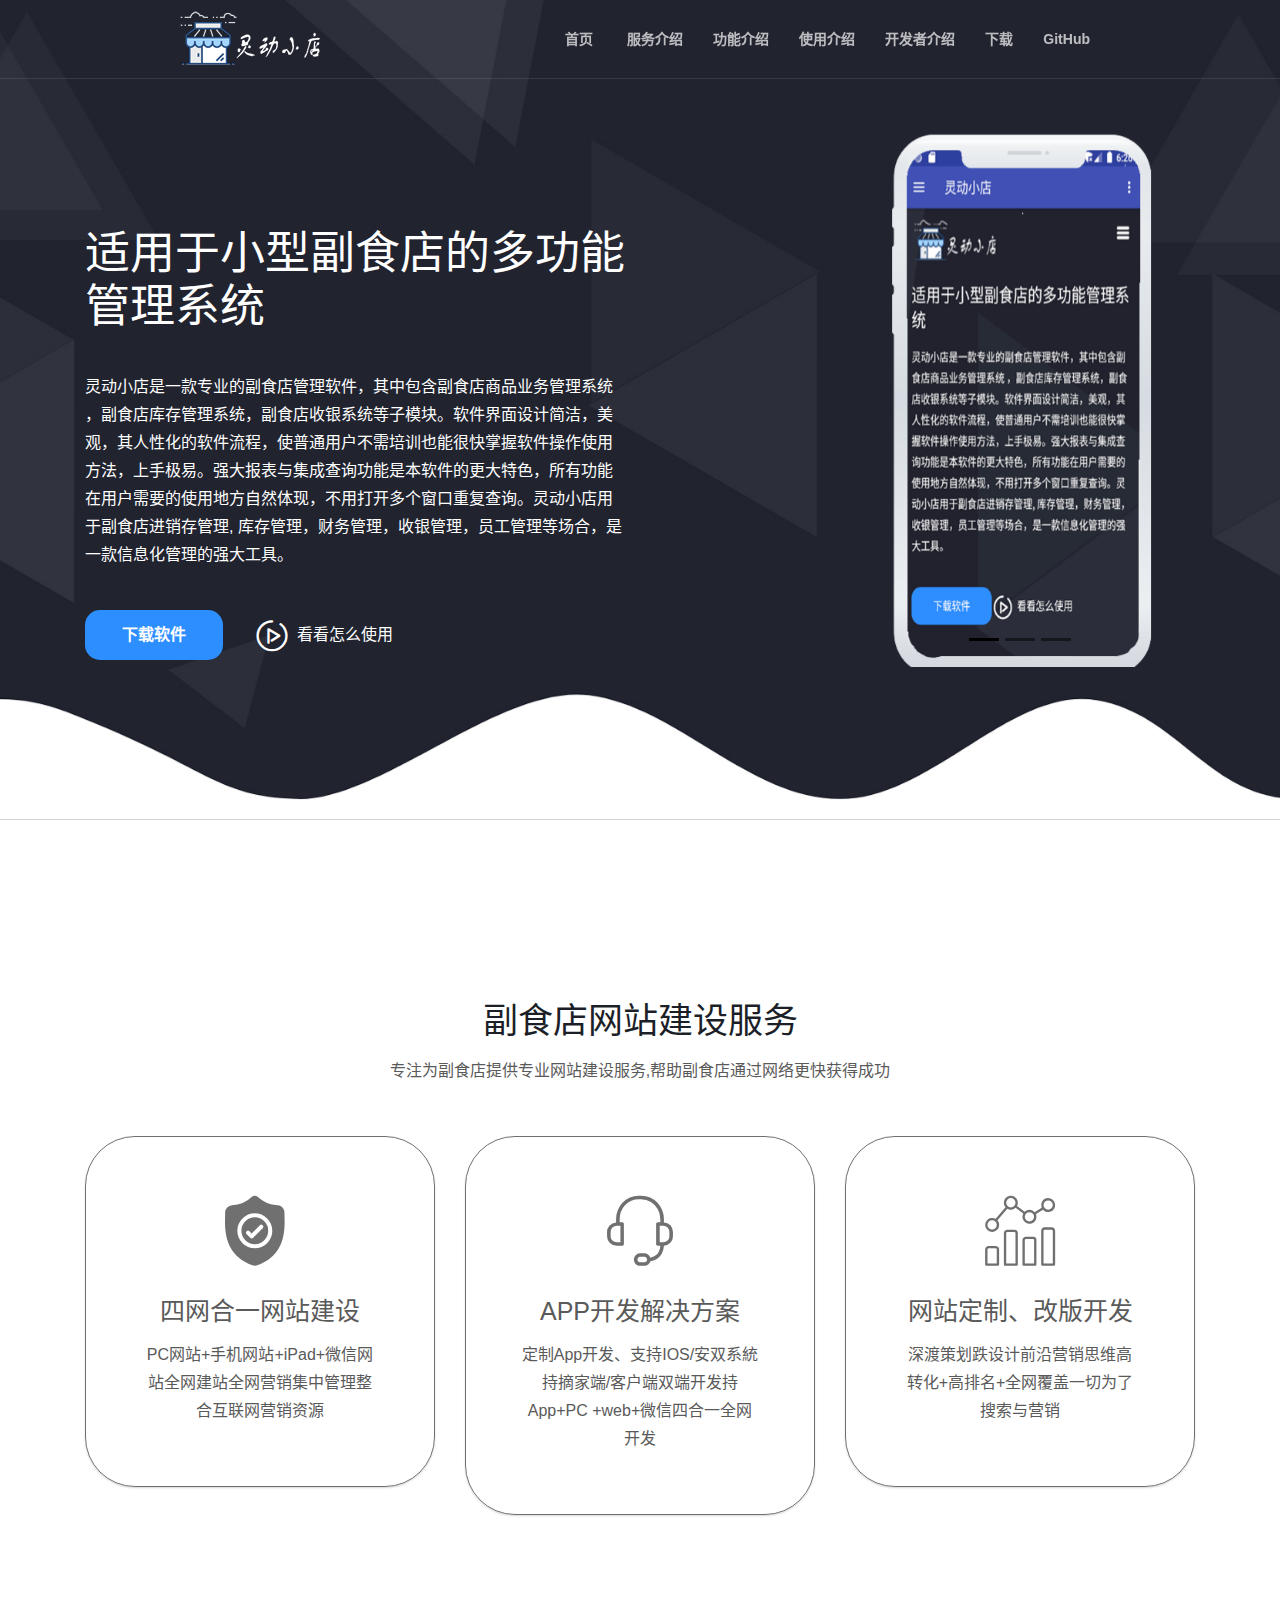
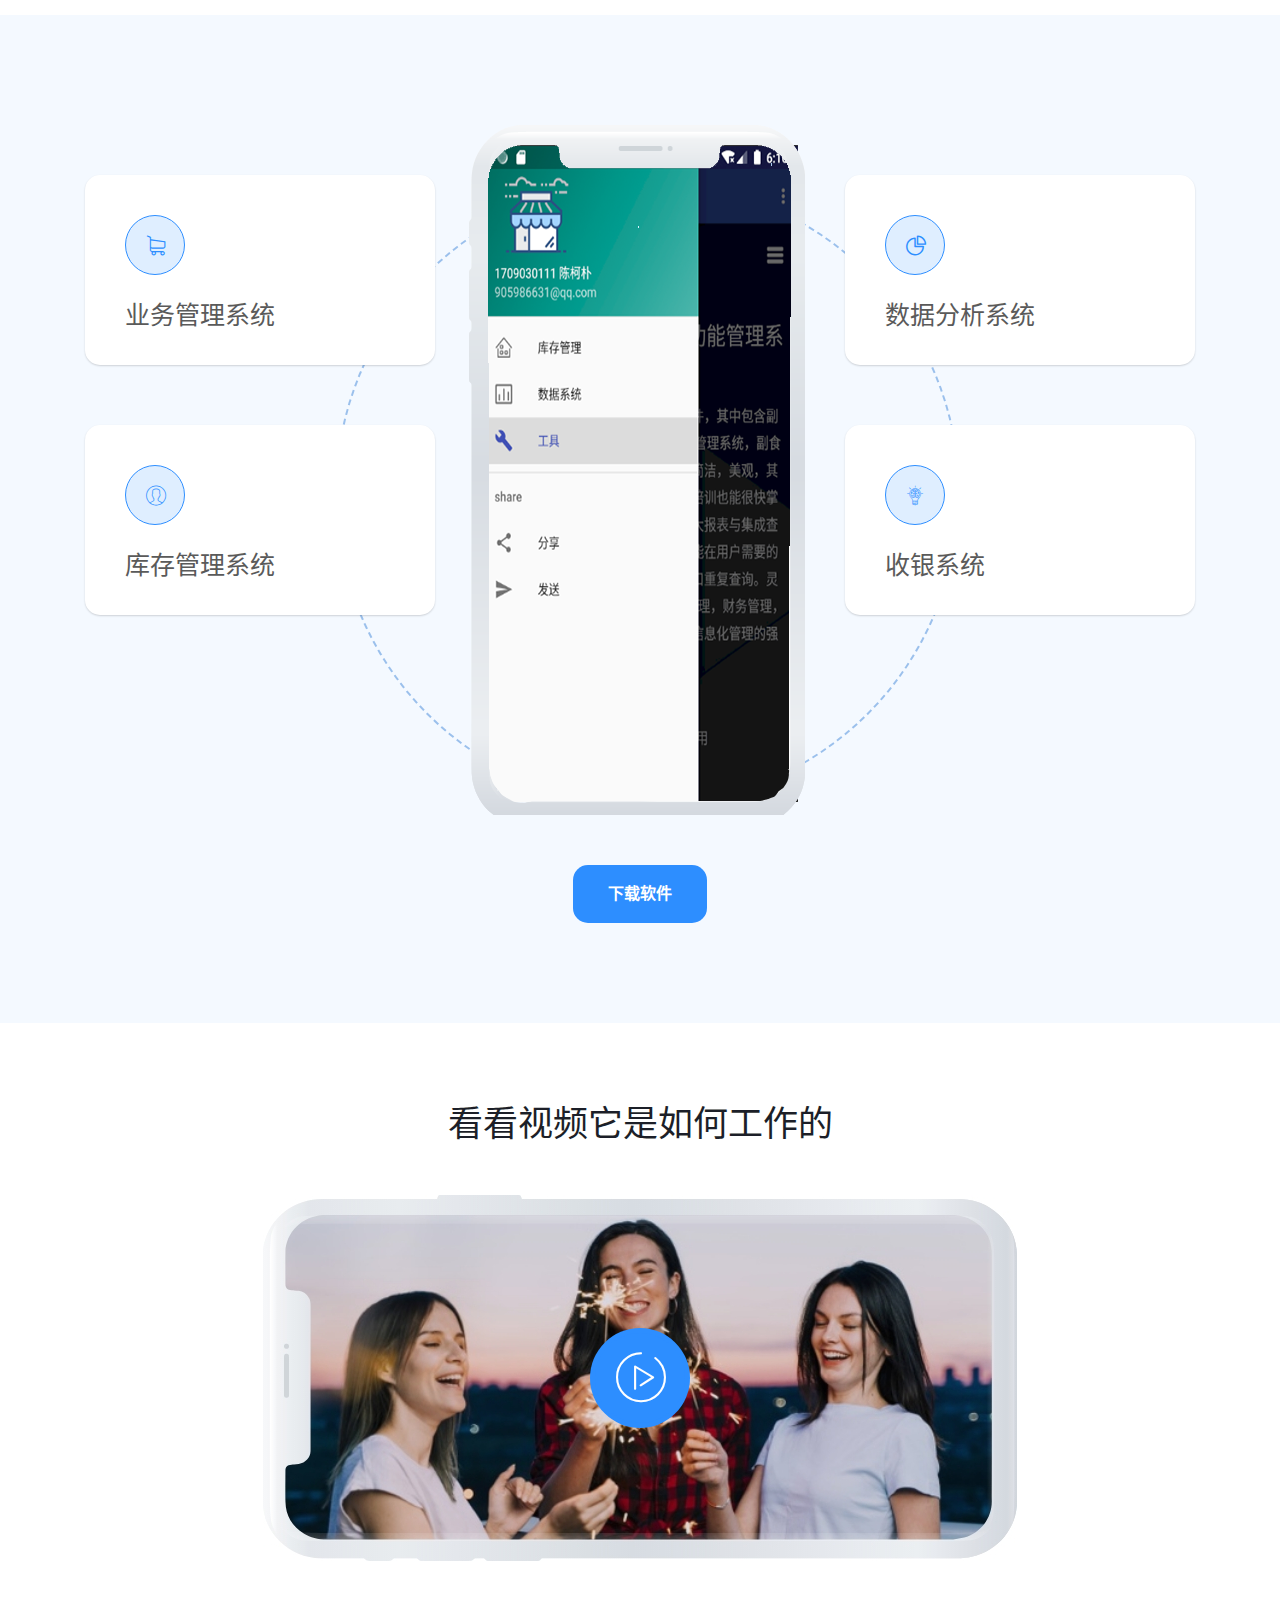
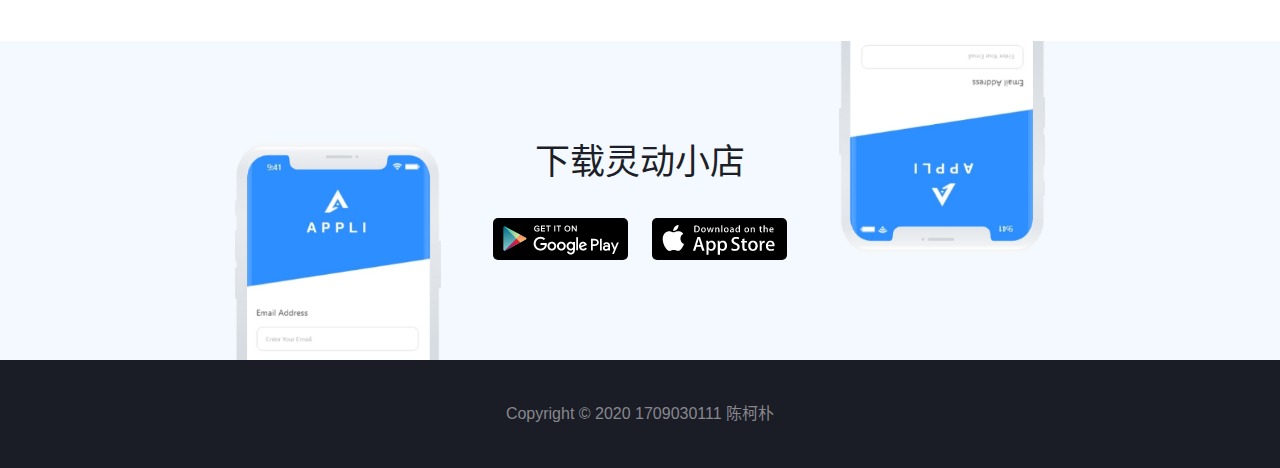
<file: SmartShopweb/index.html>
<!DOCTYPE html>
<html lang="ZH-cn">
<head>
    <meta charset="UTF-8">
    <meta name="viewport" content="width=device-width, initial-scale=1.0">
    <title>副食店商品管理系统 - 灵动小店</title>

    <link href="css/flaticon.css" rel="stylesheet">
    <link href="css/bootstrap.min.css" rel="stylesheet">
	<link href="css/style.css" rel="stylesheet">
	<link href="css/responsive.css" rel="stylesheet">
	<link href="fonts/icofont/icofont.min.css" rel="stylesheet">
</head>
<body>

<!-- 头部 Start -->
  <header id="header" class="fixed-top">
    <div class="container-fluid">
      <div class="row justify-content-center">
        <div class="col-xl-9 d-flex align-items-center justify-content-between">
         <div class="logo">
            <a href=""><img src="img/logo.png" alt=""></a>
        </div>
          <nav class="nav-menu d-none d-lg-block">
            <ul>
				<li><a href="#">&nbsp首页&nbsp</a></li>
                <li><a href="#service">服务介绍</a></li>
                <li><a href="#function">功能介绍</a></li>
				<li><a href="#use">使用介绍</a></li>
				<li><a href="#developer">开发者介绍</a></li>
                <li><a href="#download">下载</a></li>
                <li><a href="#support">GitHub</a></li>
            </ul>
          </nav><!-- .nav-menu -->

          <!-- <a href="#about" class="get-started-btn scrollto">Get Started</a> -->
        </div>
      </div>

    </div>
  </header>
<!-- 头部 End  -->

<!-- 简介 Start -->
<section class="hero-area">
	<div class="hero-area-wrap">
		<div class="container">
			<div class="row">
				<div class="col-md-6">
					<div class="hero-area-content"  style="margin-bottom: 100px;">
						<h1>适用于小型副食店的多功能管理系统</h1>
						<p>灵动小店是一款专业的副食店管理软件，其中包含副食店商品业务管理系统
							，副食店库存管理系统，副食店收银系统等子模块。软件界面设计简洁，美观，其人性化的软件流程，使普通用户不需培训也能很快掌握软件操作使用方法，上手极易。强大报表与集成查询功能是本软件的更大特色，所有功能在用户需要的使用地方自然体现，不用打开多个窗口重复查询。灵动小店用于副食店进销存管理,
							库存管理，财务管理，收银管理，员工管理等场合，是一款信息化管理的强大工具。</p>


						<div class="hero-area-btn">
							<a href="#download" class="default-btn">下载软件</a>
							<p><a href="#use" class="video-play"><i class="flaticon-circular"></i></a><a
									href="#use">看看怎么使用</a></p>
						</div>
					</div>
				</div>
				<div class="offset-md-2 col-md-4 text-center">
					<div class="hero-mobile">

						<div id="carouselExampleControls" class="carousel slide carousel-fade" data-ride="carousel">
							<ol class="carousel-indicators">
								<li data-target="#carouselExampleControls" data-slide-to="0" class="active"></li>
								<li data-target="#carouselExampleControls" data-slide-to="1"></li>
								<li data-target="#carouselExampleControls" data-slide-to="2"></li>
							  </ol>
							<div class="carousel-inner">
								<div class="carousel-item active">
									<img src="img/hero-mobile_1.png"  alt="...">
								</div>
								<div class="carousel-item">
									<img src="img/hero-mobile_2.png" alt="...">
								</div>
								<div class="carousel-item">
									<img src="img/hero-mobile_3.png" alt="...">
								</div>
							</div> 
						</div>
						<!-- <img src="img/hero-mobile.png" alt=""> -->
					</div>
				</div>
			</div>
		</div>
	</div>
</section>
<!-- 简介 End -->

<!--服务介绍 Start -->
<section id="service" class="service-area">
	<div class="container">
		<div class="row">
			<div class="col-md-12 text-center">
				<div class="service-content">
					<h2>副食店网站建设服务</h2>
					<p>专注为副食店提供专业网站建设服务,帮助副食店通过网络更快获得成功</p>
				</div>
			</div>
		</div>
		<div class="row">
			<div class="col-md-4 text-center">
				<div class="single-service-item">
					<div class="service-icon">
						<i class="flaticon-shield"></i>
					</div>
					<h3>四网合一网站建设</h3>
					<p>PC网站+手机网站+iPad+微信网站全网建站全网营销集中管理整合互联网营销资源</p>
				</div>
			</div>
			<div class="col-md-4 text-center">
				<div class="single-service-item">
					<div class="service-icon">
						<i class="flaticon-support"></i>
					</div>
					<h3>APP开发解决方案</h3>
					<p>定制App开发、支持IOS/安双系統持摘家端/客户端双端开发持App+PC +web+微信四合一全网开发</p>
				</div>
			</div>
			<div class="col-md-4 text-center">
				<div class="single-service-item">
					<div class="service-icon">
						<i class="flaticon-analytics"></i>
					</div>
					<h3>网站定制、改版开发</h3>
					<p>深渡策划跌设计前沿营销思维高转化+高排名+全网覆盖一切为了搜索与营销</p>
				</div>
			</div>
		</div>
	</div>
</section>
<!-- 服务介绍 End -->

<!-- 功能介绍 Start -->
<section id="function" class="feature-area">
	<div class="container">
		<div class="row">
			<div class="col-md-4">
				<div class="single-feature-box">
					<div class="feature-icon">
						<i class="flaticon-supermarket"></i>
					</div>
					<h3>业务管理系统</h3>
				</div>
				<div class="single-feature-box">
					<div class="feature-icon">
						<i class="flaticon-user"></i>
					</div>
					<h3>库存管理系统</h3>
				</div>
			</div>
			<div class="col-md-4">
				<div class="feature-mobile">
					<div class="feature-border"></div>
					<img src="img/feature-mobile.png" alt="">
				</div>
			</div>
			<div class="col-md-4">
				<div class="single-feature-box">
					<div class="feature-icon">
						<i class="flaticon-pie-chart"></i>
					</div>
					<h3>数据分析系统</h3>
				</div>
				<div class="single-feature-box">
					<div class="feature-icon">
						<i class="flaticon-brain"></i>
					</div>
					<h3>收银系统</h3>
				</div>
			</div>
		</div>
		<div class="row">
			<div class="col-md-4 offset-md-4 text-center">
				<div class="feature-btn">
					<a href="#download" class="default-btn">下载软件</a>
				</div>
			</div>
		</div>
	</div>
</section>
<!--功能介绍 End -->

<!-- 使用介绍 Start -->
<section id="use" class="video-area">
	<div class="container">
		<div class="row">
			<div class="col-md-12 text-center">
				<div class="video-heading">
					<h2>看看视频它是如何工作的</h2>
				</div>
			</div>
		</div>
		<div class="row">
			<div class="col-md-10 offset-md-1 text-center">
				<div class="video-mobile">
					<div class="video-mobile-wrap">

						<a href="img/video.mp4" class="mfp-iframe video-play-button"><i class="flaticon-circular"></i></a>
					</div>
				</div>
			</div>
		</div>
	</div>
</section>
<!-- 使用介绍 End -->

<!-- Download Area Start -->
<section id="download" class="download-area">
	<div class="container">
		<div class="row">
			<div class="col-md-6 offset-md-3 text-center">
				<div class="download-content">
					<h2>下载灵动小店</h2>

					<div class="downlaod-btn">
						<a href=""><img src="img/playstore.png" alt=""></a>
						<a href=""><img src="img/appstore.png" alt=""></a>
					</div>
				</div>
			</div>
		</div>
	</div>
</section>
<!-- Download Area End -->


<!-- foot Start -->
<div class="copyright-area">
	<div class="container">
		<div class="row">
			<div class="col-md-12 text-center">Copyright &copy; 2020 1709030111 陈柯朴</div>
		</div>
	</div>
</div>
<!-- foot End -->

	<script src="js/jquery.min.js"></script>
	<script src="js/jquery.easing/jquery.easing.min.js"></script>
    <script src="js/bootstrap.min.js"></script>
    <script src="js/main.js"></script>
</body>
</html>
</file>
<file: SmartShopweb/css/flaticon.css>
/*
  	Flaticon icon font: Flaticon
  	Creation date: 19/12/2019 13:19
  	*/

@font-face {
  font-family: "Flaticon";
  src: url("../fonts/Flaticon.eot");
  src: url("../fonts/Flaticon.eot?#iefix") format("embedded-opentype"),
       url("../fonts/Flaticon.woff2") format("woff2"),
       url("../fonts/Flaticon.woff") format("woff"),
       url("../fonts/Flaticon.ttf") format("truetype"),
       url("../fonts/Flaticon.svg#Flaticon") format("svg");
  font-weight: normal;
  font-style: normal;
}

@media screen and (-webkit-min-device-pixel-ratio:0) {
  @font-face {
    font-family: "Flaticon";
    src: url("./Flaticon.svg#Flaticon") format("svg");
  }
}

[class^="flaticon-"]:before, [class*=" flaticon-"]:before,
[class^="flaticon-"]:after, [class*=" flaticon-"]:after {   
  font-family: Flaticon;
        font-size: 20px;
font-style: normal;
margin-left: 20px;
}

.flaticon-paper-plane:before { content: "\f100"; }
.flaticon-shield:before { content: "\f101"; }
.flaticon-user:before { content: "\f102"; }
.flaticon-air-freight:before { content: "\f103"; }
.flaticon-startup:before { content: "\f104"; }
.flaticon-analytics:before { content: "\f105"; }
.flaticon-support:before { content: "\f106"; }
.flaticon-tick:before { content: "\f107"; }
.flaticon-cloud:before { content: "\f108"; }
.flaticon-supermarket-gift:before { content: "\f109"; }
.flaticon-right-quote:before { content: "\f10a"; }
.flaticon-supermarket:before { content: "\f10b"; }
.flaticon-network:before { content: "\f10c"; }
.flaticon-pie-chart:before { content: "\f10d"; }
.flaticon-brain:before { content: "\f10e"; }
.flaticon-circular:before { content: "\f10f"; }
.flaticon-play:before { content: "\f110"; }
</file>
<file: SmartShopweb/css/style.css>
/*--------------------------------------------------------------
  # Header
  --------------------------------------------------------------*/
#header {
	transition: all 0.5s;
	z-index: 997;
	border-bottom: 1px solid rgba(255, 255, 255, 0.1);
}

#header.header-scrolled, #header.header-inner-pages {
	background: rgba(40, 40, 40, 0.9);
}

#header .logo {
	font-size: 28px;
	margin: 0;
	padding: 0;
	line-height: 1;
	font-weight: 700;
	letter-spacing: 0.5px;
}

#header .logo a {
	color: #fff;
}

#header .logo img {
	max-height: 100%;
}

@media (max-width: 992px) {
	#header {
		border: 0;
		padding: 15px 0;
	}
}
  
  /*--------------------------------------------------------------
  # Navigation Menu
  --------------------------------------------------------------*/
  /* Desktop Navigation */
.nav-menu ul {
	margin: 0;
	padding: 0;
	list-style: none;
}

.nav-menu > ul {
	display: flex;
}

.nav-menu > ul > li {
	position: relative;
	white-space: nowrap;
	margin: 0 12px;
}

.nav-menu a {
	display: block;
	position: relative;
	color: rgba(255, 255, 255, 0.7);
	transition: 0.3s;
	font-size: 14px;
	padding: 25px 3px;
	font-weight: 600;
	font-family: "Open Sans", sans-serif;
}

.nav-menu > ul > li > a:before {
	content: "";
	position: absolute;
	width: 100%;
	height: 4px;
	bottom: -2px;
	left: 0;
	background-color: #009961;
	visibility: hidden;
	width: 0px;
	transition: all 0.3s ease-in-out 0s;
}

.nav-menu a:hover:before, .nav-menu li:hover > a:before, .nav-menu .active > a:before {
	visibility: visible;
	width: 100%;
}

.nav-menu a:hover, .nav-menu .active > a, .nav-menu li:hover > a {
	color: #fff;
}

.nav-menu .drop-down ul {
	display: block;
	position: absolute;
	left: 0;
	top: calc(100% + 30px);
	z-index: 99;
	opacity: 0;
	visibility: hidden;
	padding: 10px 0;
	background: #fff;
	box-shadow: 0px 0px 30px rgba(127, 137, 161, 0.25);
	transition: 0.3s;
	border-top: 2px solid #009961;
}

.nav-menu .drop-down:hover > ul {
	opacity: 1;
	top: 100%;
	visibility: visible;
}

.nav-menu .drop-down li {
	min-width: 180px;
	position: relative;
}

.nav-menu .drop-down ul a {
	padding: 10px 20px;
	font-size: 14px;
	font-weight: 500;
	text-transform: none;
	color: #282828;
}

.nav-menu .drop-down ul a:hover, .nav-menu .drop-down ul .active > a, .nav-menu .drop-down ul li:hover > a {
	color: #009961;
}

.nav-menu .drop-down > a:after {
	content: "\ea99";
	font-family: IcoFont;
	padding-left: 5px;
}

.nav-menu .drop-down .drop-down ul {
	top: 0;
	left: calc(100% - 30px);
}

.nav-menu .drop-down .drop-down:hover > ul {
	opacity: 1;
	top: 0;
	left: 100%;
}

.nav-menu .drop-down .drop-down > a {
	padding-right: 35px;
}

.nav-menu .drop-down .drop-down > a:after {
	content: "\eaa0";
	font-family: IcoFont;
	position: absolute;
	right: 15px;
}

@media (max-width: 1366px) {
	.nav-menu .drop-down .drop-down ul {
		left: -90%;
	}

	.nav-menu .drop-down .drop-down:hover > ul {
		left: -100%;
	}

	.nav-menu .drop-down .drop-down > a:after {
		content: "\ea9d";
	}
}
  
  /* Get Startet Button */
.get-started-btn {
	margin-left: 25px;
	background: #009961;
	color: #fff;
	border-radius: 50px;
	padding: 8px 25px 9px 25px;
	white-space: nowrap;
	transition: 0.3s;
	font-size: 14px;
	display: inline-block;
}

.get-started-btn:hover {
	background: #00b371;
	color: #fff;
}

@media (max-width: 992px) {
	.get-started-btn {
		margin: 0 48px 0 0;
		padding: 6px 18px;
	}
}
  
  /* Mobile Navigation */
.mobile-nav-toggle {
	position: fixed;
	right: 15px;
	top: 18px;
	z-index: 9998;
	border: 0;
	background: none;
	font-size: 24px;
	transition: all 0.4s;
	outline: none !important;
	line-height: 1;
	cursor: pointer;
	text-align: right;
}

.mobile-nav-toggle i {
	color: #fff;
}

.mobile-nav {
	position: fixed;
	top: 55px;
	right: 15px;
	bottom: 15px;
	left: 15px;
	z-index: 9999;
	overflow-y: auto;
	background: #fff;
	transition: ease-in-out 0.2s;
	opacity: 0;
	visibility: hidden;
	border-radius: 10px;
	padding: 10px 0;
}

.mobile-nav * {
	margin: 0;
	padding: 0;
	list-style: none;
}

.mobile-nav a {
	display: block;
	position: relative;
	color: #282828;
	padding: 10px 20px;
	font-weight: 500;
	outline: none;
}

.mobile-nav a:hover, .mobile-nav .active > a, .mobile-nav li:hover > a {
	color: #009961;
	text-decoration: none;
}

.mobile-nav .drop-down > a:after {
	content: "\ea99";
	font-family: IcoFont;
	padding-left: 10px;
	position: absolute;
	right: 15px;
}

.mobile-nav .active.drop-down > a:after {
	content: "\eaa1";
}

.mobile-nav .drop-down > a {
	padding-right: 35px;
}

.mobile-nav .drop-down ul {
	display: none;
	overflow: hidden;
}

.mobile-nav .drop-down li {
	padding-left: 20px;
}

.mobile-nav-overly {
	width: 100%;
	height: 100%;
	z-index: 9997;
	top: 0;
	left: 0;
	position: fixed;
	background: rgba(15, 15, 15, 0.6);
	overflow: hidden;
	display: none;
	transition: ease-in-out 0.2s;
}

.mobile-nav-active {
	overflow: hidden;
}

.mobile-nav-active .mobile-nav {
	opacity: 1;
	visibility: visible;
}

.mobile-nav-active .mobile-nav-toggle i {
	color: #fff;
}
  
  

/*--------------------------------------------------------------
# Sections General
--------------------------------------------------------------*/
section {
	padding: 80px 0;
	overflow: hidden;
}

.section-bg {
	background-color: #8fffd6;
}

.section-title {
	padding-bottom: 30px;
}

.section-title h2 {
	font-size: 32px;
	font-weight: bold;
	margin-bottom: 20px;
	padding-bottom: 20px;
	position: relative;
}

.section-title h2::after {
	content: '';
	position: absolute;
	display: block;
	width: 50px;
	height: 3px;
	background: #009961;
	bottom: 0;
	left: 0;
}

.section-title p {
	margin-bottom: 0;
	color: #777777;
	font-size: 15px;
}


a.default-btn {
	display: inline-block;
	background: #2D8EFF;
	color: #fff;
	font-weight: 600;
	padding: 11px 37px;
	border-radius: 15px;
	margin-top: 25px;
	transition: all .3s;
}

.hero-area-btn p {
	display: inline-block;
	cursor: pointer;
}

.video-play i:before {
	font-size: 30px;
	margin-left: 30px;
	margin-right: 10px;
	transition: all 2s;
}

.alignleft {
	float: left;
	margin-right: 15px;
}

.alignright {
	float: right;
	margin-left: 15px;
}

.aligncenter {
	display: block;
	margin: 0 auto 15px;
}

a:focus, input:focus, textarea:focus {
	outline: 0 solid
}

img {
	max-width: 100%;
	height: auto;
}

.carousel-item img{
    max-width: 75%;
	height: auto; 
}

.carousel-indicators li {
    box-sizing: content-box;
    -ms-flex: 0 1 auto;
    flex: 0 1 auto;
    width: 30px;
    height: 3px;
    margin-right: 3px;
    margin-left: 3px;
    text-indent: -999px;
    cursor: pointer;
    background-color: rgb(0, 0, 0);
    background-clip: padding-box;
    border-top: 10px solid transparent;
    border-bottom: 10px solid transparent;
    opacity: .5;
    transition: opacity .6s ease;
}

h1,
h2,
h3,
h4,
h5,
h6 {
	font-weight: 400;
	margin: 0;
}

body {
	font-family: 'Work Sans', sans-serif;
	font-size: 16px;
	color: #5A5A5A;
	line-height: 28px;
	font-weight: 300;
}

a:hover {
	text-decoration: none
}

.margin-60 {
	margin-top: 60px;
}

#preloader {
	position: fixed;
	top: 0;
	left: 0;
	right: 0;
	bottom: 0;
	background-color: #fff;
	z-index: 99999999999999;
	height: 100%;
}

#status {
	position: absolute;
	left: 50%;
	top: 50%;
	width: 150px;
	height: 150px;
	padding: 0;
	-webkit-transform: translate(-50%, -50%);
	transform: translate(-50%, -50%);
	z-index: 99999999999999;
}

#status img {
	height: 150px;
	width: 150px;
}

/* ================================
    *HEADER AREA CSS
================================ */

.main-header.header-absolute {
	position: absolute;
	width: 100%;
	z-index: 99;
	background: transparent;
}

.main-header {
	padding: 60px 0;
	background: #000;
}

.mainmenu {
	padding: 6px 0;
}

.mainmenu ul {
	padding: 0;
	margin: 0;
	list-style: none;
}

.mainmenu li {
	display: inline-block;
	padding: 0 13px;
}

.mainmenu li a {
	display: block;
	color: #fff;
	font-weight: 600;
	transition: all .3s;
}

.mainmenu li a:hover {
	border-bottom: 2px solid #2D8EFF;
}

/* ================================
    *HERO AREA CSS
================================ */

.hero-area {
	background-image: url(../img/hero-area-bg.jpg);
	height: 900px;
	width: 100%;
	background-size: cover;
	background-position: center;
	background-color: #ddd;
	position: relative;
	display: table;
}

.hero-area-wrap {
	display: table-cell;
    vertical-align: middle; 
	border-bottom: 1px solid #D5D6D8;
}

.hero-area-content {
	color: #fff;
	padding-top: 100px;
}

.hero-area-content h1 {
	font-size: 45px;
	line-height: 53px;
	color: #fff;
	font-weight: 300;
	margin-bottom: 40px;
}


a.video-play {
	color: #fff;
	display: inline-block;
	vertical-align: middle;
	font-weight: 600;
}

.video-play i:before {
	font-size: 30px;
	margin-left: 30px;
	margin-right: 10px;
	transition: all 2s;
}

.video-play:hover i:before {
	color: #2D8EFF;
}

.hero-area-btn {
	display: inline-block;
}

.hero-area-btn a {
	color: #fff;
}

.hero-area-btn p {
	display: inline-block;
	cursor: pointer;
}

a.default-btn:hover {
	-webkit-box-shadow: 0px 18px 26px -9px #2D8EFF;
	-moz-box-shadow: 0px 18px 26px -9px #2D8EFF;
	box-shadow: 0px 0px 26px -9px #2D8EFF;
}

.hero-area-btn a.video-play {
	margin-top: 7px;
}

/* ================================
    *SERVICE AREA CSS
================================ */

.service-area {
	padding: 100px 0;
}

.service-content h2 {
	font-size: 35px;
	color: #1c1f28;
	margin-bottom: 15px;
}

.service-content {
	padding-bottom: 35px;
}

.single-service-item {
	padding: 80px 55px 45px 55px;
	border: 1px solid #707070;
	border-radius: 50px;
	transition: all .3s;
	box-shadow: 0 1px 2px 0 rgba(0, 0, 0, 0.16);
}

.service-icon i:before {
	font-size: 70px;
	margin: 0;
	color: #707070;
	transition: all .3s;
}

.service-icon {
	margin-bottom: 30px;
}

.single-service-item h3 {
	font-size: 25px;
	margin-bottom: 15px;
}

.single-service-item:hover {
	border-color: #2d8eff;
	box-shadow: 0 8px 15px rgba(0, 0, 0, 0.16);
}

.single-service-item:hover .service-icon i:before {
	color: #2d8eff;
}

/* ================================
    *FEATURE AREA CSS
================================ */

.feature-area {
	padding: 100px 0;
	background-color: #F4F9FF;
	z-index: 2;
	position: relative;
}

.single-feature-box {
	padding: 40px 85px 20px 40px;
	box-shadow: 0 1px 2px 0 rgba(0, 0, 0, 0.16);
	border-radius: 15px;
	margin: 60px 0;
	background-color: #fff;
	transition: all .3s;
	z-index: 4;
	position: relative;
}

.feature-icon i:before {
	color: #2d8eff;
}

.feature-icon {
	height: 60px;
	width: 60px;
	line-height: 60px;
	border: 1px solid #2d8eff;
	border-radius: 50%;
	background: #DFEEFF;
	margin-bottom: 15px;
}

.single-feature-box h3 {
	font-size: 25px;
	margin-top: 25px;
	margin-bottom: 15px;
}

.feature-icon i.flaticon-brain:before {
	margin: 21px;
}

.feature-btn a.default-btn {
	padding: 15px 35px;
	margin-top: 50px;
}

.single-feature-box:hover {
	box-shadow: 0 8px 15px rgba(0, 0, 0, 0.16);
}

.feature-border {
	border: 2px dashed #9BC0EC;
	border-radius: 50%;
	width: 625px;
	height: 625px;
	z-index: -1;
	position: absolute;
	left: -130px;
	top: 66px;
	text-align: center;
}

.feature-mobile {
	position: relative;
	z-index: 2;
}

.feature-mobile img {
	z-index: 3;
}

.single-feature-box:hover .feature-icon {
	background: #2d8eff;
}

.single-feature-box:hover .feature-icon i:before {
	color: #fff;
}

/* ================================
    *BENEFIT AREA CSS
================================ */

.benefit-area {
	padding: 100px 0;
}

.benefit-area-heading h2 {
	color: #1c1f28;
	font-size: 35px;
	margin-bottom: 15px;
}

.benefit-area-heading {
	margin-bottom: 60px;
}

.benefit-icon i:before {
	font-size: 50px;
	color: #2d8eff;
	margin: 0;
}

.benefit-icon {
	margin-bottom: 30px;
}

.single-benefit-box h3 {
	color: #1c1f28;
	font-size: 25px;
	margin-bottom: 15px;
}

.single-benefit-box {
	padding: 60px 55px 35px 55px;
	box-shadow: 0 0px 2px 0 rgba(0, 0, 0, 0.16);
	border-radius: 25px;
	transition: all .3s;
}

.single-benefit-box:hover {
	background: #2d8eff;
	color: #fff;
}

.single-benefit-box:hover .benefit-icon i:before, .single-benefit-box:hover h3 {
	color: #fff;
}

/* ================================
    *VIDEO AREA CSS
================================ */

.video-mobile {
	background-image: url(../img/video-mobile-bg.jpg);
	height: 366px;
	background-repeat: no-repeat;
	background-position: center;
	width: 100%;
	display: table;
	position: relative;
	z-index: 1;
}

.video-heading h2 {
	font-size: 35px;
	color: #1c1f28;
	margin-bottom: 15px;
}

.video-heading {
	padding-bottom: 35px;
}

.video-mobile-wrap {
	display: table-cell;
	vertical-align: middle;
}

.video-mobile-wrap i:before {
	font-size: 50px;
	color: #fff;
	transition: all .3s;
	margin: 0;
	position: relative;
	z-index: 99;
	top: 7px;
	right: 12px;
}

.video-play-button {
	position: absolute;
	z-index: 10;
	top: 50%;
	left: 50%;
	transform: translateX(-50%) translateY(-50%);
	box-sizing: content-box;
	display: block;
	width: 32px;
	height: 44px;
	border-radius: 50%;
	padding: 18px 20px 18px 28px;
}

.video-play-button:before {
	content: "";
	position: absolute;
	left: 50%;
	top: 50%;
	transform: translateX(-50%) translateY(-50%);
	display: block;
	width: 100px;
	height: 100px;
	background: #2D8EFF;
	border-radius: 50%;
	animation: pulse-border 1500ms ease-out infinite;
}

.video-play-button:after {
	content: "";
	position: absolute;
	z-index: 1;
	left: 50%;
	top: 50%;
	transform: translateX(-50%) translateY(-50%);
	width: 90px;
	height: 90px;
	background: #2D8EFF;
	border-radius: 50%;
	transition: all 200ms;
	opacity: .5;
}

@keyframes pulse-border {
	0% {
		transform: translateX(-50%) translateY(-50%) translateZ(0) scale(1);
		opacity: 1;
	}

	100% {
		transform: translateX(-50%) translateY(-50%) translateZ(0) scale(1.5);
		opacity: 0;
	}
}

/* ================================
    *BUSINESS AREA CSS
================================ */

.business-img-1 {
	background-image: url(../img/business-img-1.jpg);
}

.business-img-2 {
	background-image: url(../img/business-img-2.jpg);
}

.business-img-3 {
	background-image: url(../img/business-img-3.jpg);
}

.business-area {
	padding: 100px 0;
}

.business-heading h2 {
	font-size: 35px;
	color: #1c1f28;
	margin-bottom: 15px;
}

.business-heading {
	margin-bottom: 50px;
}

.single-business-img {
	overflow: hidden;
	border-top-left-radius: 25px;
	border-top-right-radius: 25px;
}

.business-img {
	background-size: cover;
	background-position: center;
	background-color: #ddd;
	height: 165px;
	width: 100%;
	transition: all .3s;
}

.single-business-box {
	border-radius: 25px;
	box-shadow: 0 0px 2px 0 rgba(0, 0, 0, 0.16);
}

.single-business-box:hover .business-img {
	transform: scale(1.1);
}

.business-box-content {
	padding: 30px 40px 20px 40px;
}

.business-box-content h3 {
	color: #1C1F28;
	font-size: 25px;
	margin-bottom: 15px;
}

/* ================================
    *PRICE AREA CSS
================================ */

.price-area {
	padding-bottom: 100px;
}

.price-area-heading h2 {
	font-size: 35px;
	color: #1C1F28;
	margin-bottom: 15px;
}

.price-area-heading {
	margin-bottom: 50px;
}

.single-price-heading h4 {
	font-size: 25px;
	color: #1c1f28;
}

.single-price-heading h4 span {
	display: block;
	font-size: 35px;
	position: relative;
	z-index: 1;
	margin-top: 15px;
	font-weight: 500;
}

.single-price-heading h4 span:after {
	position: absolute;
	left: 60px;
	bottom: 8px;
	content: "/month";
	font-size: 16px;
	font-weight: 300;
}

.single-price-icon {
	display: inline-block;
	position: absolute;
	right: 50px;
	top: 45px;
	height: 100px;
	width: 100px;
	background: #2d8eff;
	line-height: 100px;
	border-radius: 50%;
}

.single-price-icon i:before {
	font-size: 45px;
	color: #fff;
}

.single-price-heading {
	border-bottom: 1px solid #DBDBDB;
	padding: 50px 0 40px 0;
}

.single-price-icon i.flaticon-startup, .single-price-icon i.flaticon-air-freight {
	margin-left: 8px;
}

.price-menu ul {
	margin: 0;
	padding: 0;
	list-style: none;
}

.price-menu ul li {
	line-height: 2;
}

.price-menu i:before {
	font-size: 10px;
	color: #15db95;
	margin-left: 0;
}

.price-menu i.flaticon-tick.last {
	float: right;
}

.price-menu i.flaticon-play {
	margin-right: 15px;
}

.price-menu {
	padding: 25px 0;
	border-bottom: 1px solid #DBDBDB;
}

.single-price-box a.default-btn {
	padding: 16px 37px;
	margin: 40px 0 50px 0;
}

.single-price-box {
	box-shadow: 0 0px 2px 0 rgba(0, 0, 0, 0.16);
	border-radius: 25px;
	padding: 0 25px;
	transition: all .3s;
}

.pricing-btn {
	text-align: center;
}

.single-price-box:hover {
	background-color: #2d8eff;
	color: #fff;
}

.single-price-box:hover .single-price-heading h4 {
	color: #fff;
}

.single-price-box:hover .single-price-icon {
	background: #fff;
}

.single-price-box:hover .single-price-icon i:before {
	color: #2d8eff;
}

.single-price-box:hover .price-menu i:before {
	color: #fff;
}

.single-price-box:hover .pricing-btn a.default-btn {
	background: #fff;
	color: #2d8eff;
}

.single-price-box.active {
	background: #2D8EFF;
	color: #fff;
	overflow: hidden;
	position: relative;
}

.single-price-box.active .single-price-heading h4 {
	color: #fff;
}

.single-price-box.active li i:before {
	color: #fff;
}

.single-price-box.active .single-price-icon {
	background: #fff;
	top: 40px;
	right: 40px;
}

.single-price-box.active .single-price-icon i:before {
	color: #2D8EFF;
}

.single-price-box.active .pricing-btn a.default-btn {
	background: #fff;
	color: #2D8EFF;
}

.active .single-price-heading:after {
	content: "OFFER";
	position: absolute;
	right: -30px;
	top: 17px;
	color: #Fff;
	background: #15DB95;
	transform: rotate(45deg);
	padding: 0px 40px;
	font-size: 14px;
}

.single-price-heading h4 span.margin:after {
	left: 65px;
}

/* ================================
    *COUNTING AREA CSS
================================ */

.counting-area {
	padding: 100px 0;
	background-color: #F4F9FF;
}

.single-counting-number {
	position: relative;
	z-index: 1;
	padding-right: 20px;
}

.single-counting-number h1 {
	color: #1C1F28;
	font-size: 55px;
	display: inline-block;
}

.single-counting-number h4 {
	font-size: 25px;
	color: #1c1f28;
	margin-top: 10px;
}

.single-counting-number:after {
	position: absolute;
	right: 0;
	top: 0;
	width: 1px;
	height: 100%;
	background: #B1B3B6;
	content: "";
}

.single-counting-number.border-none:after {
	display: none;
}

.single-counting-number span {
	font-size: 55px;
	font-weight: 400;
	color: #1C1F28;
}

/* ================================
    *TESTIMONIAL AREA CSS
================================ */

.testimonial-area {
	padding: 100px 0 125px 0;
}

.tesimonial-heading h2 {
	font-size: 35px;
	margin-bottom: 15px;
}

.tesimonial-heading {
	margin-bottom: 50px;
}

.single-testimonial-carousel img {
	max-width: 50px;
	display: inline-block;
}

.single-testimonial-carousel h5 {
	font-size: 16px;
	font-weight: 500;
	color: #1c1f28;
	margin-left: 60px;
	margin-top: -40px;
}

.single-testimonial-carousel h5 span {
	font-size: 14px;
	font-weight: 300;
	display: block;
}

.single-testimonial-carousel {
	padding-left: 110px;
	padding-right: 20px;
	padding-top: 30px;
	padding-bottom: 40px;
	box-shadow: 0 0px 2px 0 rgba(0, 0, 0, 0.16);
	border-radius: 25px;
	margin: 10px;
	position: relative;
}

.single-testimonial-carousel:before {
	position: absolute;
	left: 9%;
	top: 44%;
	content: "\f10a";
	font-family: Flaticon;
	font-size: 30px;
	color: #2d8eff;
}

.single-testimonial-carousel:after {
	position: absolute;
	left: 24%;
	top: 40px;
	height: 125px;
	width: 1px;
	background: #B7B7B7;
	content: "";
}

.testimonial-carousel .owl-dots div {
	display: inline-block;
	background: #B5D7FF;
	height: 5px;
	width: 15px;
	margin: -10px 3px;
	border-radius: 5px;
}

.testimonial-carousel .owl-dots div.active {
	background: #2D8EFF;
	width: 30px;
}

.testimonial-carousel .owl-dots {
	position: absolute;
	left: 47%;
}

/* ================================
    *DOWNLOAD AREA CSS
================================ */

.download-area {
	background-image: url(../img/download-area-bg.jpg);
	background-size: cover;
	background-position: center;
	background-color: #ddd;
	padding: 100px 0;
}

.download-content h2 {
	font-size: 35px;
	color: #1c1f28;
	margin-bottom: 25px;
}

.downlaod-btn a {
	padding: 10px;
}

.downlaod-btn {
	margin-top: 35px;
}

/* ================================
    *CONTACT AREA CSS
================================ */

.contact-form {
	padding: 100px 0;
}

.contact-form h2 {
	font-size: 35px;
	color: #1c1f28;
	position: relative;
	z-index: 1;
	margin-bottom: 60px;
}

.contact-form h2:before {
	position: absolute;
	left: 290px;
	bottom: -25px;
	width: 150px;
	height: 1px;
	background: #8D8E93;
	content: "";
}

.contact-form h2:after {
	position: absolute;
	left: 360px;
	bottom: -30px;
	width: 10px;
	height: 10px;
	border: 1px solid #2D8EFF;
	border-radius: 50%;
	content: "";
	background: #fff;
}

.contact-form-wrap input[type=text], .contact-form-wrap input[type=email] {
	width: 100%;
	border-bottom: 1px solid #8D8E93;
	padding: 15px 0;
}

.contact-form-wrap input, .contact-form-wrap textarea {
	border: none;
}

.contact-form-wrap input[type=submit] {
	padding: 16px 37px;
	background: #2d8eff;
	border-radius: 15px;
	color: #fff;
	font-weight: 600;
	margin-top: 60px;
}

.contact-form-wrap input[type=text] {
	width: 100%;
	border-bottom: 1px solid #8D8E93;
	padding: 15px 0;
}

.contact-form-wrap input[type=text]:focus, .contact-form-wrap input[type=email]:focus {
	border-color: #2D8EFF;
}

/* ================================
    *FOOTER AREA CSS
================================ */

.footer-area {
	padding-top: 70px;
	background: #1A1C26;
}

.logo h2 a {
	font-size: 35px;
	font-weight: 500;
	color: #fff;
}

.footer-meta h4 {
	font-size: 18px;
	font-weight: 500;
	color: #fff;
}

.footer-meta ul {
	margin: 0;
	padding: 0;
	list-style: none;
	margin-top: 15px;
}

.footer-meta li {
	color: #fff;
	line-height: 2;
	transition: all .3s;
}

.footer-meta li:hover {
	color: #2D8EFF;
	cursor: pointer;
}

.footer-border {
	padding: 50px 0;
	border-bottom: 1px solid #8D8E93;
}

/* ================================
    *COPYRIGHT AREA CSS
================================ */

.copyright-area {
	background: #1A1C26;
	padding: 40px 0;
	color: #87888D;
}
</file>
<file: SmartShopweb/css/responsive.css>
/* Medium Layout: 1280px. */
@media only screen and (min-width: 992px) and (max-width: 1200px) { 
.single-service-item {
    padding: 50px 25px;
}
.single-feature-box {
    padding: 40px;
}
.feature-btn a.default-btn {
    margin-top: 0;
}
.single-benefit-box {
    padding: 40px;
}
.single-counting-number h4 {
    font-size: 15px;
}

}
/* Tablet Layout: 768px. */
@media only screen and (min-width: 768px) and (max-width: 991px) { 
.hero-area-content h1 {
    font-size: 25px;
}
.hero-area-btn p {
    margin-top: 30px;
}
.single-service-item {
    padding: 50px 20px 20px 20px;
}
.service-icon i:before {
    font-size: 50px;
}
.single-feature-box {
    padding: 30px;
}
.feature-mobile {
    margin-top: 165px;
}
.feature-border {
    width: 350px;
    height: 350px;
    left: -75px;
    top: 50px;
}
.feature-btn a.default-btn {
    margin-top: 0;
}
.single-benefit-box {
    padding: 40px;
}
.business-box-content {
    padding: 20px;
}
.single-counting-number h4 {
    font-size: 15px;
}
.contact-form h2:before {
    left: 33%;
}
.contact-form h2:after {
    left: 48%;
}
.single-testimonial-carousel:after {
    top: 50px;
}
.single-price-icon i:before {
    font-size: 25px;
    margin: 15px;
}
.single-price-icon i.flaticon-startup, .single-price-icon i.flaticon-air-freight {
    margin-left: 2px;
}
.single-price-icon {
    height: 60px;
    width: 60px;
    line-height: 60px;
    right: 30px;
}
.single-price-heading h4 {
    font-size: 15px;
}
.single-price-heading h4 span {
    font-size: 25px;
}
.single-price-heading h4 span:after {
    left: 45px;
    bottom: 3px;
}
.single-price-box .single-price-icon, .single-price-box.active .single-price-icon {
    top: 40px;
    right: 30px;
}
.price-menu {
    padding: 30px 0;
}
.single-price-box li i:before {
    margin: 0;
}
.single-price-box li {
    font-size: 12px;
}
.single-price-box a.default-btn {
    padding: 10px 3px;
    margin: 25px 0;
}
.single-feature-box h3 {
    font-size: 17px;
}
.single-service-item h3 {
    font-size: 17px;
}
.video-play i:before {
    margin-left: 0;
}
}
/* Mobile Layout: 320px. */
@media only screen and (max-width: 767px) {
.mainmenu {
    display: none;
}
.hero-area-content h1 {
    font-size: 25px;
    line-height: 33px;
    margin-bottom: 20px;
}
.hero-mobile {
    text-align: center;
}
.hero-area-btn p {
    margin-top: 20px;
}
.video-play i:before {
    margin-left: 0;
}
.single-service-item {
    margin-bottom: 20px;
}
.feature-border {
    display: none;
}
.single-benefit-box {   
    margin-bottom: 20px;
}
.single-business-box {
    margin-bottom: 20px;
}
.single-price-box {
    margin-bottom: 20px;
}
.single-counting-number {
    margin-bottom: 40px;
}
.single-counting-number:after {
    display: none;
}
.testimonial-carousel .owl-dots {
    left: 67px;
}
.contact-form h2:before {
    left: 27%;
}
.contact-form h2:after {
    left: 47%;
}
.footer-meta {
    margin-top: 25px;
}
.footer-meta ul {
    margin-top: 5px;
}
.footer-meta li {
    opacity: .8;
}
}
/* Wide Mobile Layout: 480px. */
@media only screen and (min-width: 480px) and (max-width: 767px) { 

}
</file>
